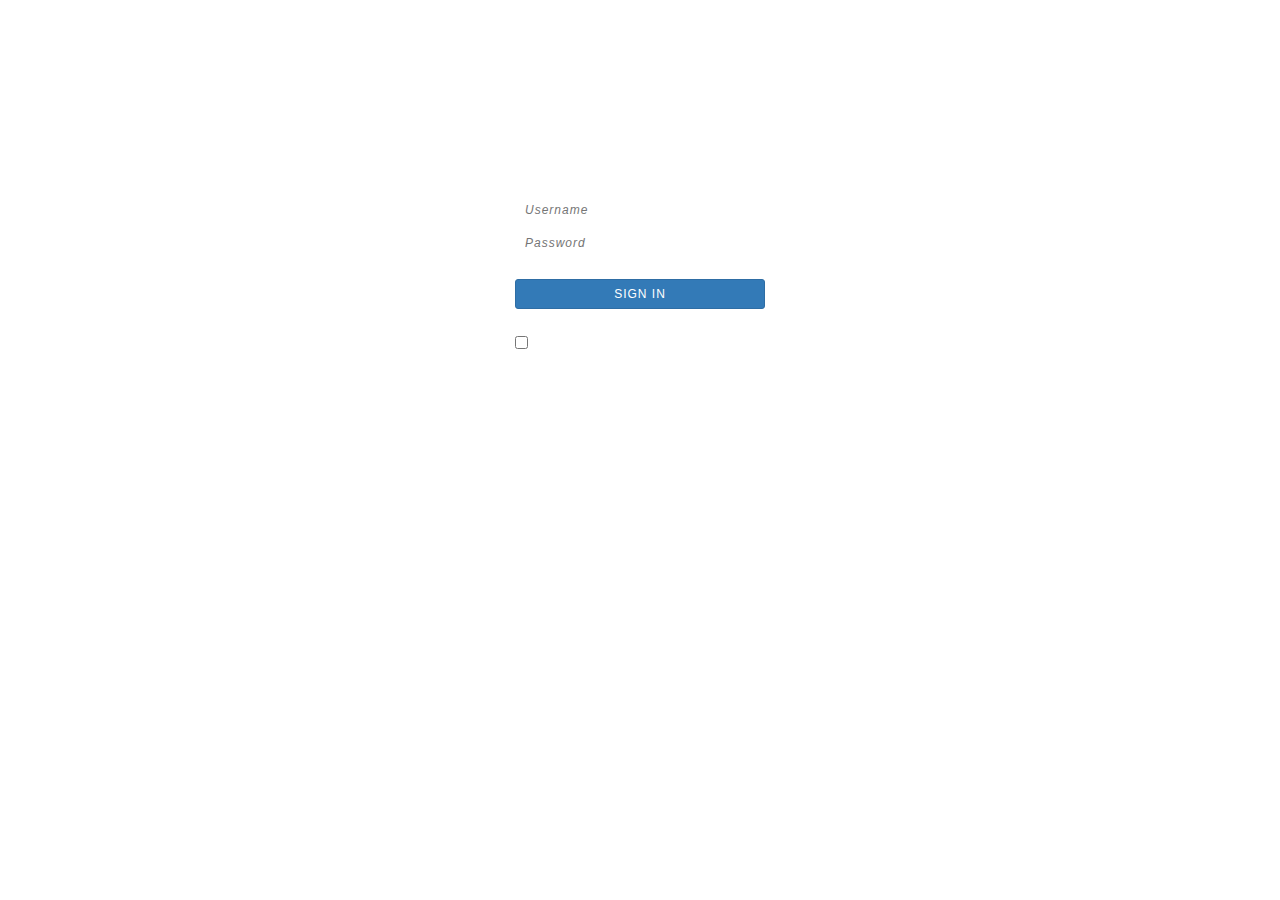
<file: index.html>
<!DOCTYPE html>
<html>
<head lang="en">
    <meta charset="UTF-8">
    <title></title>
    <link href="css/bootstrap.min.css" rel="stylesheet">
    <link href="css/login.css" rel="stylesheet">
    <!-- jQuery -->
    <script src="js/jquery.js"></script>
    <!-- Bootstrap Core JavaScript -->
    <script src="js/bootstrap.min.js"></script>
</head>
<body>
<div class="container">
    <div class="row">
        <div class="col-md-12">
            <div class="pr-wrap">
                <div class="pass-reset">
                    <label>
                        Enter the email you signed up with</label>
                    <input type="email" placeholder="Email" />
                    <input type="submit" value="Submit" class="pass-reset-submit btn btn-primary btn-sm" />
                </div>
            </div>
            <div class="wrap">
                <p class="form-title">
                    Sign In</p>
                <form class="login">
                    <input type="text" placeholder="Username" />
                    <input type="password" placeholder="Password" />
                    <a href="customerMainpage.html" class="btn btn-primary btn-sm submit" >SIGN IN</a>
                    <div class="remember-forgot">
                        <div class="row">
                            <div class="col-md-6">
                                <div class="checkbox">
                                    <label>
                                        <input type="checkbox" />
                                        Remember Me
                                    </label>
                                </div>
                            </div>
                        </div>
                    </div>
                </form>
            </div>
        </div>
    </div>
</div>

</body>
</html>
</file>
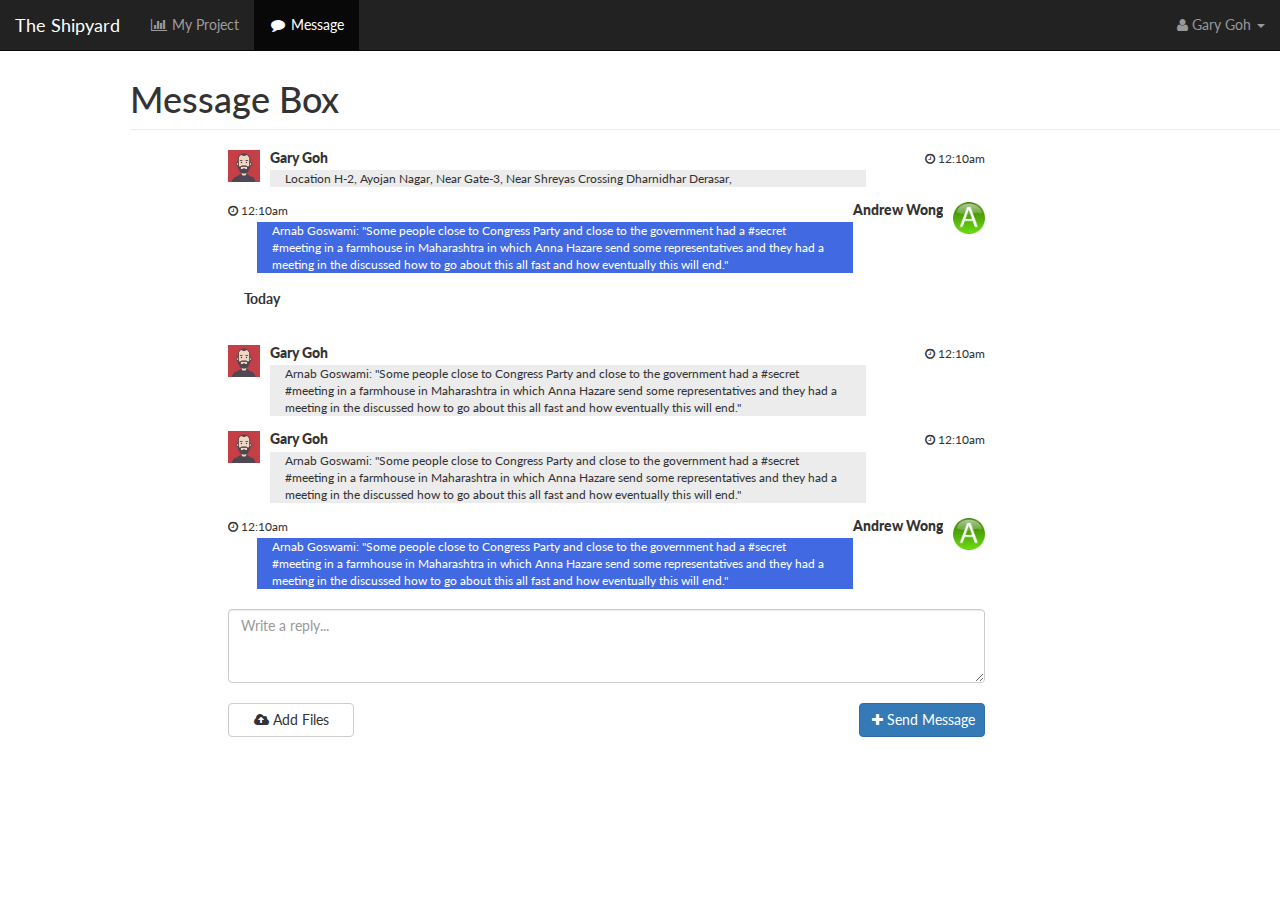
<file: customerChat.html>
<!DOCTYPE html>
<html>
<head lang="en">
    <meta charset="UTF-8">
    <!-- Bootstrap Core CSS -->
    <link href="css/bootstrap.min.css" rel="stylesheet">
    <link rel="stylesheet" href="http://cdn.datatables.net/1.10.2/css/jquery.dataTables.min.css">



    <!-- Custom CSS -->
    <link href="css/sb-admin.css" rel="stylesheet">
    <link href='http://fonts.googleapis.com/css?family=Lato&subset=latin,latin-ext' rel='stylesheet' type='text/css'>
    <link rel="stylesheet" href="css/sidebar-left.css">
    <!-- Custom Fonts -->
    <link href="css/font-awesome.min.css" rel="stylesheet" type="text/css">
    <!-- jQuery -->
    <script src="js/jquery.js"></script>
    <!-- Bootstrap Core JavaScript -->
    <script src="js/bootstrap.min.js"></script>
    <script type="text/javascript" src="http://cdn.datatables.net/1.10.2/js/jquery.dataTables.min.js"></script>

    <!-- HTML5 Shim and Respond.js IE8 support of HTML5 elements and media queries -->
    <!-- WARNING: Respond.js doesn't work if you view the page via file:// -->
    <!--[if lt IE 9]>
    <script src="https://oss.maxcdn.com/libs/html5shiv/3.7.0/html5shiv.js"></script>
    <script src="https://oss.maxcdn.com/libs/respond.js/1.4.2/respond.min.js"></script>

    <![endif]-->
</head>
<body>
<nav class="navbar navbar-inverse navbar-fixed-top" role="navigation">
    <!-- Brand and toggle get grouped for better mobile display -->
    <div class="navbar-header">
        <button type="button" class="navbar-toggle" data-toggle="collapse" data-target=".navbar-ex1-collapse">
            <span class="sr-only">Toggle navigation</span>
            <span class="icon-bar"></span>
            <span class="icon-bar"></span>
            <span class="icon-bar"></span>
        </button>
        <a class="navbar-brand" href="index.html">The Shipyard </a>
    </div>
    <!-- Top Menu Items -->
    <ul class="nav navbar-nav">
        <li>
            <a href="customerMainpage.html"><i class="fa fa-fw fa-bar-chart-o"></i> My Project</a>
        </li>
        <li class="active">
            <a href="customerChat.html"><i class="fa fa-fw fa-comment"></i> Message</a>
        </li>
        <!---
        <li>
            <a href="forms.html"><i class="fa fa-fw fa-edit"></i> Issue Tracker</a>
        </li>
        <li>
            <a href="bootstrap-elements.html"><i class="fa fa-fw fa-desktop"></i> File Repo</a>
        </li>
        <li>
            <a href="bootstrap-grid.html"><i class="fa fa-fw fa-wrench"></i> Tasks</a>
        </li>
        -->
    </ul>
    <ul class="nav navbar-right top-nav">
        <li class="dropdown">
            <a href="#" class="dropdown-toggle" data-toggle="dropdown"><i class="fa fa-user"></i> Gary Goh <b class="caret"></b></a>
            <ul class="dropdown-menu">
                <li>
                    <a href="#"><i class="fa fa-fw fa-power-off"></i> Log Out</a>
                </li>
            </ul>
        </li>
    </ul>
</nav>
<div class="col-lg-offset-1 content">
    <div class="row">
        <div class="col-lg-12">
            <h1 class="page-header">
                Message Box
            </h1>
        </div>
    </div>
    <!-- /.row -->

    <div class="row">

        <div class="message-wrap col-lg-offset-1 col-lg-8">
            <div class="msg-wrap">


                <div class="media msg ">
                    <a class="pull-left" href="#">
                        <img class="media-object" data-src="holder.js/64x64" alt="64x64" style="width: 32px; height: 32px;" src="img/profile1.jpg">
                    </a>
                    <div class="media-body">
                        <small class="pull-right time"><i class="fa fa-clock-o"></i> 12:10am</small>
                        <h5 class="media-heading">Gary Goh</h5>
                        <small class="col-lg-10" style="background-color: #ececec">Location H-2, Ayojan Nagar, Near Gate-3, Near
                            Shreyas Crossing Dharnidhar Derasar,
                        </small>
                    </div>
                </div>
                <div class="media msg ">
                    <a class="pull-right" href="#">
                        <img class="media-object" data-src="holder.js/64x64" alt="64x64" style="width: 32px; height: 32px;" src="img/andrew.png">
                    </a>
                    <div class="media-body">
                        <small class="pull-left time"><i class="fa fa-clock-o"></i> 12:10am </small>
                        <h5 class="media-heading pull-right">Andrew Wong</h5>
                        <br>
                        <small class="col-lg-10 pull-right" style="background-color: royalblue; color:#FFFFFF">Arnab Goswami: "Some people close to Congress Party and close to the government had a #secret #meeting in a farmhouse in Maharashtra in which Anna Hazare send some representatives and they had a meeting in the discussed how to go about this all fast and how eventually this will end."</small>
                    </div>
                </div>
                <div class="alert alert-default msg-date">
                    <strong>Today</strong>
                </div>
                <div class="media msg" >
                    <a class="pull-left" href="#">
                        <img class="media-object" data-src="holder.js/64x64" alt="64x64" style="width: 32px; height: 32px;" src="img/profile1.jpg">
                    </a>
                    <div class="media-body">
                        <small class="pull-right time"><i class="fa fa-clock-o"></i> 12:10am</small>

                        <h5 class="media-heading">Gary Goh</h5>
                        <small class="col-lg-10" style="background-color: #ececec">Arnab Goswami: "Some people close to Congress Party and close to the government had a #secret #meeting in a farmhouse in Maharashtra in which Anna Hazare send some representatives and they had a meeting in the discussed how to go about this all fast and how eventually this will end."</small>
                    </div>
                </div>
                <div class="media msg">
                    <a class="pull-left" href="#">
                        <img class="media-object" data-src="holder.js/64x64" alt="64x64" style="width: 32px; height: 32px;" src="img/profile1.jpg">
                    </a>
                    <div class="media-body">
                        <small class="pull-right time"><i class="fa fa-clock-o"></i> 12:10am</small>

                        <h5 class="media-heading">Gary Goh</h5>
                        <small class="col-lg-10" style="background-color: #ececec">Arnab Goswami: "Some people close to Congress Party and close to the government had a #secret #meeting in a farmhouse in Maharashtra in which Anna Hazare send some representatives and they had a meeting in the discussed how to go about this all fast and how eventually this will end."</small>
                    </div>
                </div>

                <div class="media msg ">
                    <a class="pull-right" href="#">
                        <img class="media-object" data-src="holder.js/64x64" alt="64x64" style="width: 32px; height: 32px;" src="img/andrew.png">
                    </a>
                    <div class="media-body">
                        <small class="pull-left time"><i class="fa fa-clock-o"></i> 12:10am </small>
                        <h5 class="media-heading pull-right">Andrew Wong</h5>
                        <br>
                        <small class="col-lg-10 pull-right" style="background-color: royalblue; color:#FFFFFF">Arnab Goswami: "Some people close to Congress Party and close to the government had a #secret #meeting in a farmhouse in Maharashtra in which Anna Hazare send some representatives and they had a meeting in the discussed how to go about this all fast and how eventually this will end."</small>
                    </div>
                </div>

            </div>

            <div class="send-wrap ">
                <br>
                <textarea class="form-control send-message" rows="3" placeholder="Write a reply..."></textarea>


            </div>
            <br>
            <div class="btn-panel">
                <a href="" class=" col-lg-2 btn   btn-default " role="button"><i class="fa fa-cloud-upload"></i> Add Files</a>
                <a href="" class=" col-lg-2 text-right btn   btn-primary pull-right" role="button"><i class="fa fa-plus"></i> Send Message</a>
            </div>
        </div>
    </div>
</div>
</body>
</html>
</file>
<file: css/login.css>
body
{
    background: url('http://s4.postimg.org/cerwx46m4/background.jpg')fixed ;
    background-size: cover;
    padding: 0;
    margin: 0;
}

.wrap
{
    width: 100%;
    height: 100%;
    min-height: 100%;
    position: absolute;
    top: 0;
    left: 0;
    z-index: 99;
    margin-top:100px;
}

p.form-title
{
    font-family: 'Open Sans' , sans-serif;
    font-size: 20px;
    font-weight: 600;
    text-align: center;
    color: #FFFFFF;
    margin-top: 5%;
    text-transform: uppercase;
    letter-spacing: 4px;
}

form
{
    width: 250px;
    margin: 0 auto;
}

form.login input[type="text"], form.login input[type="password"]
{
    width: 100%;
    margin: 0;
    padding: 5px 10px;
    background: 0;
    border: 0;
    border-bottom: 1px solid #FFFFFF;
    outline: 0;
    font-style: italic;
    font-size: 12px;
    font-weight: 400;
    letter-spacing: 1px;
    margin-bottom: 5px;
    color: #FFFFFF;
    outline: 0;
}

.submit
{
    width: 100%;
    font-size: 14px;
    text-transform: uppercase;
    font-weight: 500;
    margin-top: 16px;
    outline: 0;
    cursor: pointer;
    letter-spacing: 1px;
}

form.login input[type="submit"]:hover
{
    transition: background-color 0.5s ease;
}

form.login .remember-forgot
{
    float: left;
    width: 100%;
    margin: 10px 0 0 0;
}
form.login .forgot-pass-content
{
    min-height: 20px;
    margin-top: 10px;
    margin-bottom: 10px;
}
form.login label, form.login a
{
    font-size: 12px;
    font-weight: 400;
    color: #FFFFFF;
}

form.login a
{
    transition: color 0.5s ease;
}

form.login a:hover
{
    color: #2ecc71;
}

.pr-wrap
{
    width: 100%;
    height: 100%;
    min-height: 100%;
    position: absolute;
    top: 0;
    left: 0;
    z-index: 999;
    display: none;
    margin-top:100px;
}

.show-pass-reset
{
    display: block !important;
}

.pass-reset
{
    margin: 0 auto;
    width: 250px;
    position: relative;
    margin-top: 22%;
    z-index: 999;
    background: #FFFFFF;
    padding: 20px 15px;
}

.pass-reset label
{
    font-size: 12px;
    font-weight: 400;
    margin-bottom: 15px;
}

.pass-reset input[type="email"]
{
    width: 100%;
    margin: 5px 0 0 0;
    padding: 5px 10px;
    background: 0;
    border: 0;
    border-bottom: 1px solid #000000;
    outline: 0;
    font-style: italic;
    font-size: 12px;
    font-weight: 400;
    letter-spacing: 1px;
    margin-bottom: 5px;
    color: #000000;
    outline: 0;
}

.pass-reset input[type="submit"]
{
    width: 100%;
    border: 0;
    font-size: 14px;
    text-transform: uppercase;
    font-weight: 500;
    margin-top: 10px;
    outline: 0;
    cursor: pointer;
    letter-spacing: 1px;
}

.pass-reset input[type="submit"]:hover
{
    transition: background-color 0.5s ease;
}
.posted-by
{
    position: absolute;
    bottom: 26px;
    margin: 0 auto;
    color: #FFF;
    background-color: rgba(0, 0, 0, 0.66);
    padding: 10px;
    left: 45%;
}
</file>
<file: css/sidebar-left.css>
/* The main content */

.main-content {
	font-family: Arial, Helvetica, sans-serif;
	max-width: 600px;
	padding-top: 40px;
	margin: 0 0 40px 210px;
}


/* The left sidebar */

.sidebar-left {
	position: fixed;
	top: 0;
	left: 0;
	background-color: #f5f5f5;
	width: 120px;
	height: 100%;
	padding: 20px 0;
    margin-top:15px;
}

.sidebar-left a.company-logo {
	display: block;
	text-decoration: none;
	width: 76px;
	height: 76px;
	margin: 0 auto;
	padding: 0;
	text-align: center;
	color:  #ffffff;
	font-size: 28px;
	font-weight: normal;
	line-height: 2.6;
	border-radius: 50%;
	background-color:  #181a1b;
}

.sidebar-left .sidebar-links {
	margin: 20px auto;
}

.sidebar-left .sidebar-links a {
	display: block;
	text-decoration: none;
	margin: 0 auto 5px auto;
	padding: 20px 0;
	background-color: #f5f5f5;
	text-align: center;
	color:  darkgrey;
	font-size: 12px;
	font-weight: bold;
	border-left-width: 5px;
	border-left-style: solid;
}

.sidebar-left .sidebar-links a i.fa {
	display: block;
	font-size: 35px;
	margin-bottom: 5px;
}

.sidebar-left .sidebar-links a.selected{
     background-color: #487db2 !important;
     border-color: #FFFFFF !important;
     color:  #FFFFFF  !important;
     font-size: 12px;
     font-weight: bold;
     cursor: default;
 }
.sidebar-left .sidebar-links a.selected i.fa{
    color:  #FFFFFF !important;
}
/* Link Colors */

.sidebar-left .sidebar-links a.link-blue {
	border-color: #487db2;
}
.sidebar-left .sidebar-links a.link-blue i.fa {
	color: #487db2;
}

.sidebar-left .sidebar-links a.link-red {
	border-color: #da4545;
}
.sidebar-left .sidebar-links a.link-red i.fa {
	color: #da4545;
}

.sidebar-left .sidebar-links a.link-yellow {
	border-color: #d0d237;
}
.sidebar-left .sidebar-links a.link-yellow i.fa {
	color: #d0d237;
}

.sidebar-left .sidebar-links a.link-green {
	border-color: #86be2e;
}
.sidebar-left .sidebar-links a.link-green i.fa {
	color: #86be2e;
}




/*	Removing margins and paddings from the body, so that
    the sidebar takes the full height of the page */

body {
	margin: 0;
	padding: 0;
}
.content{
    margin-left: 130px;
}
</file>
<file: css/sb-admin.css>
/*!
 * Start Bootstrap - SB Admin Bootstrap Admin Template (http://startbootstrap.com)
 * Code licensed under the Apache License v2.0.
 * For details, see http://www.apache.org/licenses/LICENSE-2.0.
 */

/* Global Styles */

body {
    font-family: Lato;
    margin-top:50px;
}


@media(min-width:768px) {
    body {
        margin-top: 50px;
    }
}


.huge {
    font-size: 50px;
    line-height: normal;
}

/* Top Navigation */

.top-nav {
    padding: 0 15px;
}

.top-nav>li {
    display: inline-block;
    float: left;
}

.top-nav>li>a {
    padding-top: 15px;
    padding-bottom: 15px;
    line-height: 20px;
    color: #999;
}

.top-nav>li>a:hover,
.top-nav>li>a:focus,
.top-nav>.open>a,
.top-nav>.open>a:hover,
.top-nav>.open>a:focus {
    color: #fff;
    background-color: #000;
}

.top-nav>.open>.dropdown-menu {
    float: left;
    position: absolute;
    margin-top: 0;
    border: 1px solid rgba(0,0,0,.15);
    border-top-left-radius: 0;
    border-top-right-radius: 0;
    background-color: #fff;
    -webkit-box-shadow: 0 6px 12px rgba(0,0,0,.175);
    box-shadow: 0 6px 12px rgba(0,0,0,.175);
}

.top-nav>.open>.dropdown-menu>li>a {
    white-space: normal;
}

ul.message-dropdown {
    padding: 0;
    max-height: 250px;
    overflow-x: hidden;
    overflow-y: auto;
}

li.message-preview {
    width: 275px;
    border-bottom: 1px solid rgba(0,0,0,.15);
}

li.message-preview>a {
    padding-top: 15px;
    padding-bottom: 15px;
}

li.message-footer {
    margin: 5px 0;
}

ul.alert-dropdown {
    width: 200px;
}

    /*----------------------------------------------------------------------------------- */
    /*  List groups */
    /*----------------------------------------------------------------------------------- */
    .list-group .list-group-item.active, .list-group .list-group-item.active:hover, .list-group .list-group-item.active:focus {
        color: white;
        background-color: #32b9b1;
        border-color: #27918b; }
    .list-group .list-group-item.active .badge, .list-group .list-group-item.active:hover .badge, .list-group .list-group-item.active:focus .badge {
        color: #32b9b1;
        background-color: white; }

    a.list-group-item.active, a.list-group-item.active:hover, a.list-group-item.active:focus {
        background-color: #32b9b1;
        border-color: #32b9b1; }

    .info-panel{
        border: solid 2px #1abc9c;
        -webkit-box-shadow: 0 1px 12px rgba(0, 0, 0, 0.175);
        box-shadow: 0 1px 12px rgba(0, 0, 0, 0.175)
    }
    .info-panel> .panel-heading{
        color:#1abc9c;
        text-align: center;
        font-size: 18px;
        border-bottom: solid 2px;
    }
    #issueTable{
        font-family: arial-black;
        border:2px solid #1abc9c;
    }

    .content{
        margin-top:40px;
    }
    .no-gutter [class*="-2"] {
        padding-left: 0;
        padding-right: 0;
    }

    .project-info{
        color:#27918b;
    }
    .project-info input{
        border:2px solid lightgrey;
        border-radius: 0;
    }
    .project-info select{
        border:2px solid  lightgrey;
        border-radius: 0;
    }
    .project-info textarea{
        border:2px solid  lightgrey ;
        border-radius: 0;
    }
    .customer-info{
        color:#8e44ad;
    }
    .customer-info input{
        border:2px solid  lightgrey;
        border-radius: 0;
    }
    .customer-info select{
        border:2px solid  lightgrey;
        border-radius: 0;
    }
    .customer-info textarea{
        border:2px solid #1abc9c;
        border-radius: 0;
    }
    .ongoing-panel{

        border: 2px solid #1abc9c;
        border-radius: 0;
    }


    .ongoing-panel>.panel-heading span {
        font-size: 15px;
    }
    .ongoing-panel >.panel-heading {
        background: #1abc9c;
        color: #FFFFFF;
        height:72px;
        font-size:18px;
        text-align: center;

    }
    .past-panel{
        margin-top: 10px;
        border: 2px solid #7f8c8d;
        border-radius: 0;
    }


    .past-panel>.panel-heading span {
        font-size: 15px;
    }
    .past-panel >.panel-heading {
        background: #7f8c8d;
        color: #FFFFFF;
        height:72px;
        font-size:18px;

    }
/*
* Component: Info Box
* -------------------
*/
.info-box {
    display: block;
    min-height: 90px;
    background: #fff;
    width: 100%;
    box-shadow: 0 1px 1px rgba(0, 0, 0, 0.1);
    border-radius: 2px;
    margin-bottom: 15px;
}
.info-box small {
    font-size: 14px;
}
.info-box .progress {
    background: rgba(0, 0, 0, 0.2);
    margin: 5px -10px 5px -10px;
    height: 2px;
}
.info-box .progress,
.info-box .progress .progress-bar {
    border-radius: 0;
}
.info-box .progress .progress-bar {
    background: #fff;
}
.info-box-icon {
    border-top-left-radius: 2px;
    border-top-right-radius: 0;
    border-bottom-right-radius: 0;
    border-bottom-left-radius: 2px;
    display: block;
    float: left;
    height: 90px;
    width: 90px;
    text-align: center;
    font-size: 45px;
    line-height: 90px;
    background: rgba(0, 0, 0, 0.2);
}
.info-box-icon > img {
    max-width: 100%;
}
.info-box-content {
    padding: 5px 10px;
    margin-left: 90px;
}
.info-box-number {
    display: block;
    font-weight: bold;
    font-size: 18px;
}
.progress-description,
.info-box-text {
    display: block;
    font-size: 14px;
    white-space: nowrap;
    overflow: hidden;
    text-overflow: ellipsis;
}
.info-box-text {
    text-transform: uppercase;
}
.info-box-more {
    display: block;
}
.progress-description {
    margin: 0;
}
.bg-red,
.bg-yellow,
.bg-aqua,
.bg-blue,
.bg-light-blue,
.bg-green,
.bg-navy,
.bg-teal,
.bg-olive,
.bg-lime,
.bg-orange,
.bg-fuchsia,
.bg-purple,
.bg-maroon,
.bg-black,
.bg-red-active,
.bg-yellow-active,
.bg-aqua-active,
.bg-blue-active,
.bg-light-blue-active,
.bg-green-active,
.bg-navy-active,
.bg-teal-active,
.bg-olive-active,
.bg-lime-active,
.bg-orange-active,
.bg-fuchsia-active,
.bg-purple-active,
.bg-maroon-active,
.bg-black-active,
.callout.callout-danger,
.callout.callout-warning,
.callout.callout-info,
.callout.callout-success,
.alert-success,
.alert-danger,
.alert-error,
.alert-warning,
.alert-info,
.label-danger,
.label-info,
.label-warning,
.label-primary,
.label-success,
.modal-primary .modal-body,
.modal-primary .modal-header,
.modal-primary .modal-footer,
.modal-warning .modal-body,
.modal-warning .modal-header,
.modal-warning .modal-footer,
.modal-info .modal-body,
.modal-info .modal-header,
.modal-info .modal-footer,
.modal-success .modal-body,
.modal-success .modal-header,
.modal-success .modal-footer,
.modal-danger .modal-body,
.modal-danger .modal-header,
.modal-danger .modal-footer {
    color: #fff !important;
}
.bg-gray {
    color: #000;
    background-color: #d2d6de !important;
}
.bg-gray-light {
    background-color: #f7f7f7;
}
.bg-black {
    background-color: #111111 !important;
}
.bg-red,
.callout.callout-danger,
.alert-danger,
.alert-error,
.label-danger,
.modal-danger .modal-body {
    background-color: #dd4b39 !important;
}
.bg-yellow,
.callout.callout-warning,
.alert-warning,
.label-warning,
.modal-warning .modal-body {
    background-color: #f39c12 !important;
}
.bg-aqua,
.callout.callout-info,
.alert-info,
.label-info,
.modal-info .modal-body {
    background-color: #00c0ef !important;
}
.bg-blue {
    background-color: #0073b7 !important;
}
.bg-light-blue,
.label-primary,
.modal-primary .modal-body {
    background-color: #3c8dbc !important;
}
.bg-green,
.callout.callout-success,
.alert-success,
.label-success,
.modal-success .modal-body {
    background-color: #00a65a !important;
}
.bg-navy {
    background-color: #001f3f !important;
}
.bg-teal {
    background-color: #39cccc !important;
}
.bg-olive {
    background-color: #3d9970 !important;
}
.bg-lime {
    background-color: #01ff70 !important;
}
.bg-orange {
    background-color: #ff851b !important;
}
.bg-fuchsia {
    background-color: #f012be !important;
}
.bg-purple {
    background-color: #605ca8 !important;
}
.bg-maroon {
    background-color: #d81b60 !important;
}
.bg-gray-active {
    color: #000;
    background-color: #b5bbc8 !important;
}
.bg-black-active {
    background-color: #000000 !important;
}
.bg-red-active,
.modal-danger .modal-header,
.modal-danger .modal-footer {
    background-color: #d33724 !important;
}
.bg-yellow-active,
.modal-warning .modal-header,
.modal-warning .modal-footer {
    background-color: #db8b0b !important;
}
.bg-aqua-active,
.modal-info .modal-header,
.modal-info .modal-footer {
    background-color: #00a7d0 !important;
}
.bg-blue-active {
    background-color: #005384 !important;
}
.bg-light-blue-active,
.modal-primary .modal-header,
.modal-primary .modal-footer {
    background-color: #357ca5 !important;
}
.bg-green-active,
.modal-success .modal-header,
.modal-success .modal-footer {
    background-color: #008d4c !important;
}
.bg-navy-active {
    background-color: #001a35 !important;
}
.bg-teal-active {
    background-color: #30bbbb !important;
}
.bg-olive-active {
    background-color: #368763 !important;
}
.bg-lime-active {
    background-color: #00e765 !important;
}
.bg-orange-active {
    background-color: #ff7701 !important;
}
.bg-fuchsia-active {
    background-color: #db0ead !important;
}
.bg-purple-active {
    background-color: #555299 !important;
}
.bg-maroon-active {
    background-color: #ca195a !important;
}
[class^="bg-"].disabled {
    opacity: 0.65;
    filter: alpha(opacity=65);
}
/*
 * Component: Box
 * --------------
 */
.box {
    position: relative;
    border-radius: 3px;
    background: #ffffff;
    border-top: 3px solid #d2d6de;
    margin-bottom: 20px;
    width: 100%;
    box-shadow: 0 1px 1px rgba(0, 0, 0, 0.1);
}
.box.box-primary {
    border-top-color: #3c8dbc;
}
.box.box-info {
    border-top-color: #00c0ef;
}
.box.box-danger {
    border-top-color: #dd4b39;
}
.box.box-warning {
    border-top-color: #f39c12;
}
.box.box-success {
    border-top-color: #00a65a;
}
.box.box-default {
    border-top-color: #d2d6de;
}
.box.collapsed-box .box-body,
.box.collapsed-box .box-footer {
    display: none;
}
.box .nav-stacked > li {
    border-bottom: 1px solid #f4f4f4;
    margin: 0;
}
.box .nav-stacked > li:last-of-type {
    border-bottom: none;
}
.box.height-control .box-body {
    max-height: 300px;
    overflow: auto;
}
.box .border-right {
    border-right: 1px solid #f4f4f4;
}
.box .border-left {
    border-left: 1px solid #f4f4f4;
}
.box.box-solid {
    border-top: 0;
}
.box.box-solid > .box-header .btn.btn-default {
    background: transparent;
}
.box.box-solid > .box-header .btn:hover,
.box.box-solid > .box-header a:hover {
    background: rgba(0, 0, 0, 0.1);
}
.box.box-solid.box-default {
    border: 1px solid #d2d6de;
}
.box.box-solid.box-default > .box-header {
    color: #444444;
    background: #d2d6de;
    background-color: #d2d6de;
}
.box.box-solid.box-default > .box-header a,
.box.box-solid.box-default > .box-header .btn {
    color: #444444;
}
.box.box-solid.box-primary {
    border: 1px solid #3c8dbc;
}
.box.box-solid.box-primary > .box-header {
    color: #ffffff;
    background: #3c8dbc;
    background-color: #3c8dbc;
}
.box.box-solid.box-primary > .box-header a,
.box.box-solid.box-primary > .box-header .btn {
    color: #ffffff;
}
.box.box-solid.box-info {
    border: 1px solid #00c0ef;
}
.box.box-solid.box-info > .box-header {
    color: #ffffff;
    background: #00c0ef;
    background-color: #00c0ef;
}
.box.box-solid.box-info > .box-header a,
.box.box-solid.box-info > .box-header .btn {
    color: #ffffff;
}
.box.box-solid.box-danger {
    border: 1px solid #dd4b39;
}
.box.box-solid.box-danger > .box-header {
    color: #ffffff;
    background: #dd4b39;
    background-color: #dd4b39;
}
.box.box-solid.box-danger > .box-header a,
.box.box-solid.box-danger > .box-header .btn {
    color: #ffffff;
}
.box.box-solid.box-warning {
    border: 1px solid #f39c12;
}
.box.box-solid.box-warning > .box-header {
    color: #ffffff;
    background: #f39c12;
    background-color: #f39c12;
}
.box.box-solid.box-warning > .box-header a,
.box.box-solid.box-warning > .box-header .btn {
    color: #ffffff;
}
.box.box-solid.box-success {
    border: 1px solid #00a65a;
}
.box.box-solid.box-success > .box-header {
    color: #ffffff;
    background: #00a65a;
    background-color: #00a65a;
}
.box.box-solid.box-success > .box-header a,
.box.box-solid.box-success > .box-header .btn {
    color: #ffffff;
}
.box.box-solid > .box-header > .box-tools .btn {
    border: 0;
    box-shadow: none;
}
.box.box-solid[class*='bg'] > .box-header {
    color: #fff;
}
.box .box-group > .box {
    margin-bottom: 5px;
}
.box .knob-label {
    text-align: center;
    color: #333;
    font-weight: 100;
    font-size: 12px;
    margin-bottom: 0.3em;
}
.box > .overlay,
.overlay-wrapper > .overlay,
.box > .loading-img,
.overlay-wrapper > .loading-img {
    position: absolute;
    top: 0;
    left: 0;
    width: 100%;
    height: 100%;
}
.box .overlay,
.overlay-wrapper .overlay {
    z-index: 50;
    background: rgba(255, 255, 255, 0.7);
    border-radius: 3px;
}
.box .overlay > .fa,
.overlay-wrapper .overlay > .fa {
    position: absolute;
    top: 50%;
    left: 50%;
    margin-left: -15px;
    margin-top: -15px;
    color: #000;
    font-size: 30px;
}
.box .overlay.dark,
.overlay-wrapper .overlay.dark {
    background: rgba(0, 0, 0, 0.5);
}
.box-header:before,
.box-body:before,
.box-footer:before,
.box-header:after,
.box-body:after,
.box-footer:after {
    content: " ";
    display: table;
}
.box-header:after,
.box-body:after,
.box-footer:after {
    clear: both;
}
.box-header {
    color: #444;
    display: block;
    padding: 10px;
    position: relative;
}
.box-header.with-border {
    border-bottom: 1px solid #f4f4f4;
}
.collapsed-box .box-header.with-border {
    border-bottom: none;
}
.box-header > .fa,
.box-header > .glyphicon,
.box-header > .ion,
.box-header .box-title {
    display: inline-block;
    font-size: 18px;
    margin: 0;
    line-height: 1;
}
.box-header > .fa,
.box-header > .glyphicon,
.box-header > .ion {
    margin-right: 5px;
}
.box-header > .box-tools {
    position: absolute;
    right: 10px;
    top: 5px;
}
.box-header > .box-tools [data-toggle="tooltip"] {
    position: relative;
}
.box-header > .box-tools.pull-right .dropdown-menu {
    right: 0;
    left: auto;
}
.btn-box-tool {
    padding: 5px;
    font-size: 12px;
    background: transparent;
    color: #97a0b3;
}
.open .btn-box-tool,
.btn-box-tool:hover {
    color: #606c84;
}
.btn-box-tool.btn:active {
    box-shadow: none;
}
.box-body {
    border-top-left-radius: 0;
    border-top-right-radius: 0;
    border-bottom-right-radius: 3px;
    border-bottom-left-radius: 3px;
    padding: 10px;
}
.no-header .box-body {
    border-top-right-radius: 3px;
    border-top-left-radius: 3px;
}
.box-body > .table {
    margin-bottom: 0;
}
.box-body .fc {
    margin-top: 5px;
}
.box-body .full-width-chart {
    margin: -19px;
}
.box-body.no-padding .full-width-chart {
    margin: -9px;
}
.box-body .box-pane {
    border-top-left-radius: 0;
    border-top-right-radius: 0;
    border-bottom-right-radius: 0;
    border-bottom-left-radius: 3px;
}
.box-body .box-pane-right {
    border-top-left-radius: 0;
    border-top-right-radius: 0;
    border-bottom-right-radius: 3px;
    border-bottom-left-radius: 0;
}
.box-footer {
    border-top-left-radius: 0;
    border-top-right-radius: 0;
    border-bottom-right-radius: 3px;
    border-bottom-left-radius: 3px;
    border-top: 1px solid #f4f4f4;
    padding: 10px;
    background-color: #ffffff;
}
.chart-legend {
    margin: 10px 0;
}
@media (max-width: 991px) {
    .chart-legend > li {
        float: left;
        margin-right: 10px;
    }
}
.box-comments {
    background: #f7f7f7;
}
.box-comments .box-comment {
    padding: 8px 0;
    border-bottom: 1px solid #eee;
}
.box-comments .box-comment:before,
.box-comments .box-comment:after {
    content: " ";
    display: table;
}
.box-comments .box-comment:after {
    clear: both;
}
.box-comments .box-comment:last-of-type {
    border-bottom: 0;
}
.box-comments .box-comment:first-of-type {
    padding-top: 0;
}
.box-comments .box-comment img {
    float: left;
}
.box-comments .comment-text {
    margin-left: 40px;
    color: #555;
}
.box-comments .username {
    color: #444;
    display: block;
    font-weight: 600;
}
.box-comments .text-muted {
    font-weight: 400;
    font-size: 12px;
}
.conversation:hover{
    background-color: #ececec;
}
.media-heading{
    font-weight: 900;
}
.no-gutter:hover{
    cursor: pointer;
}
</file>
